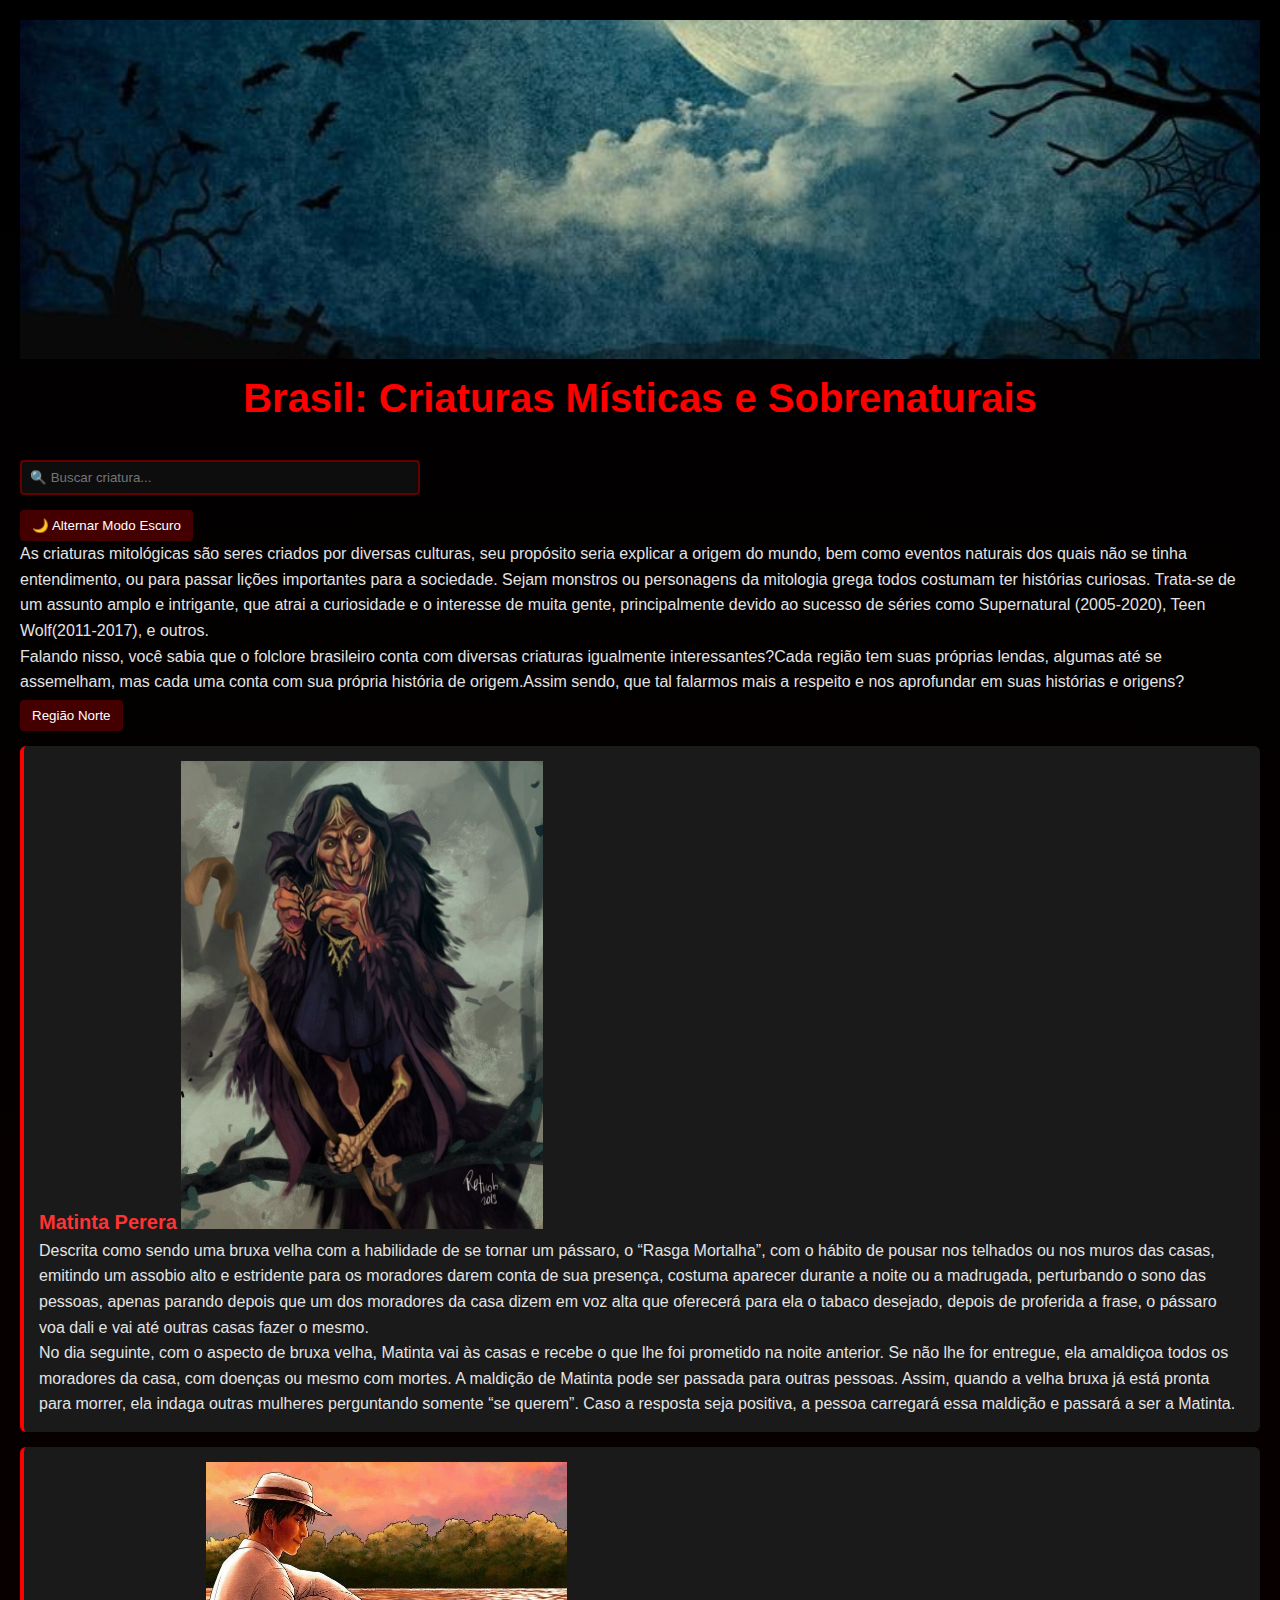
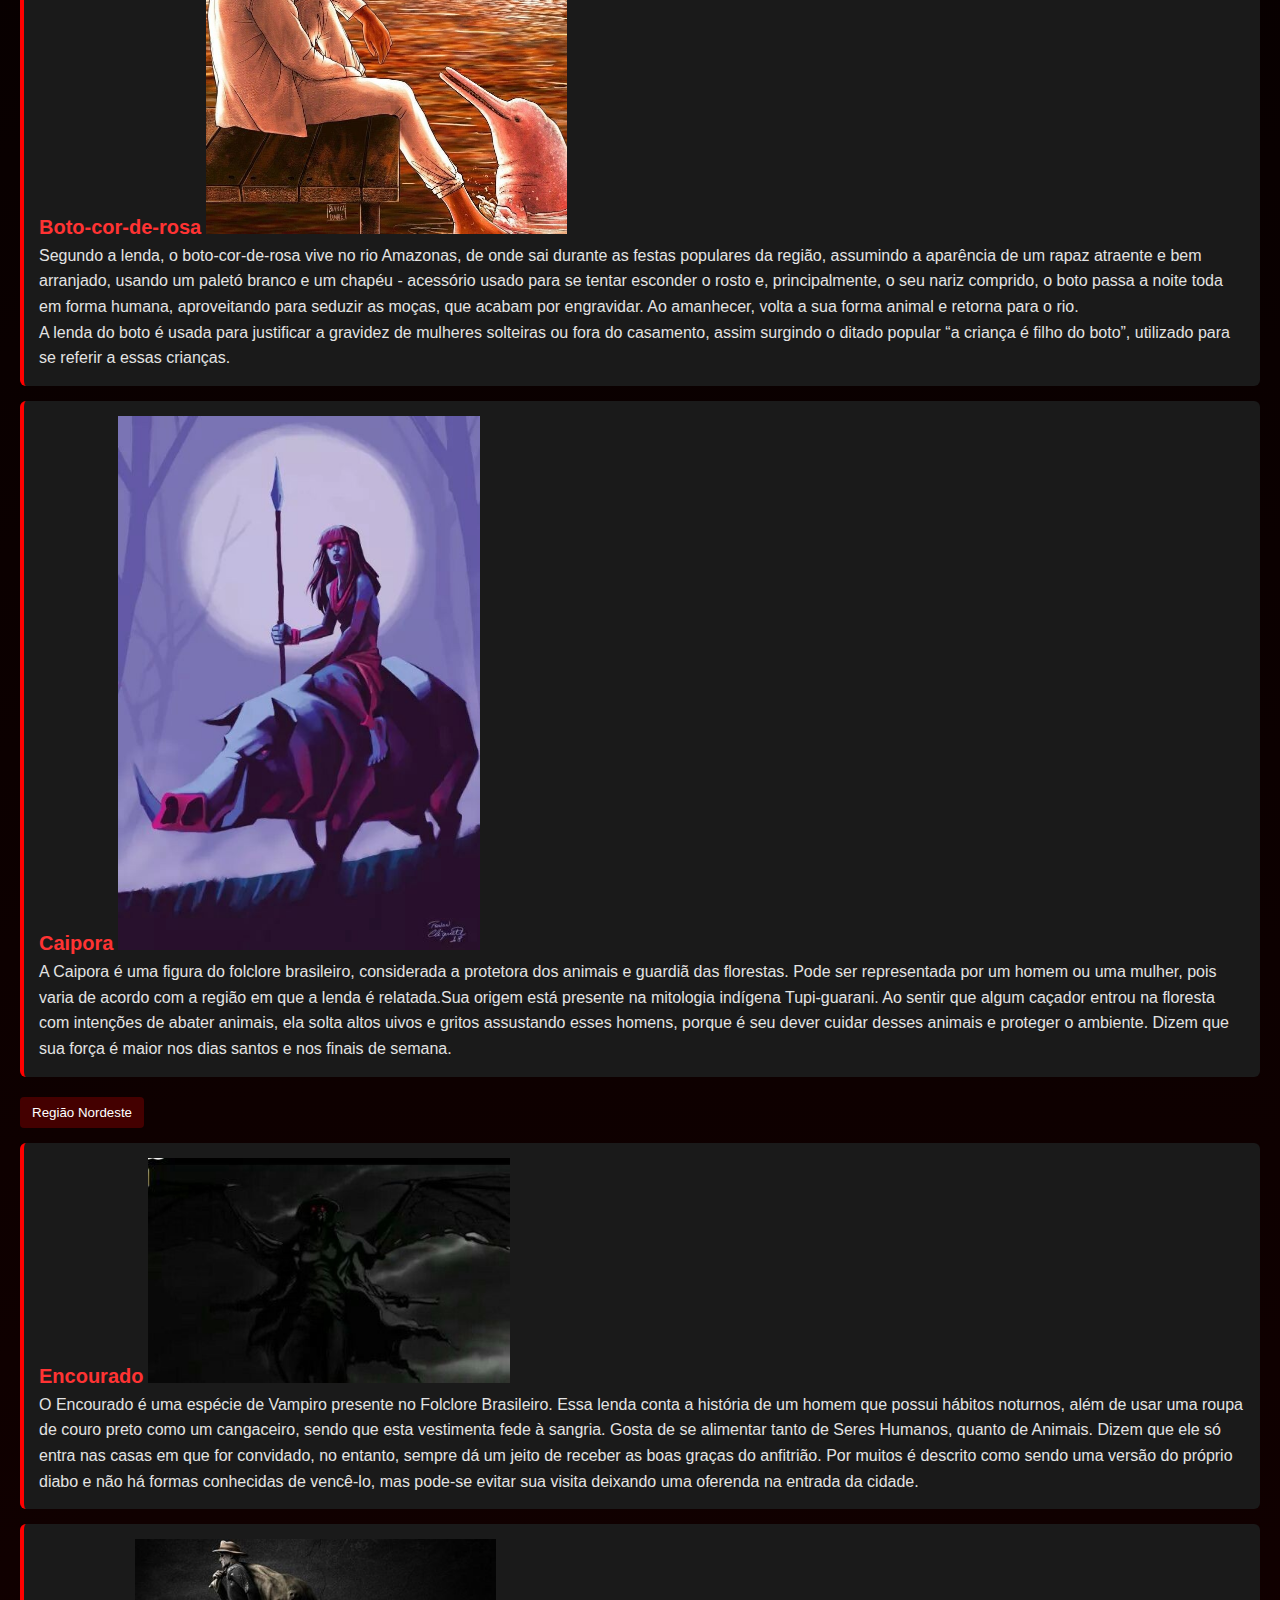
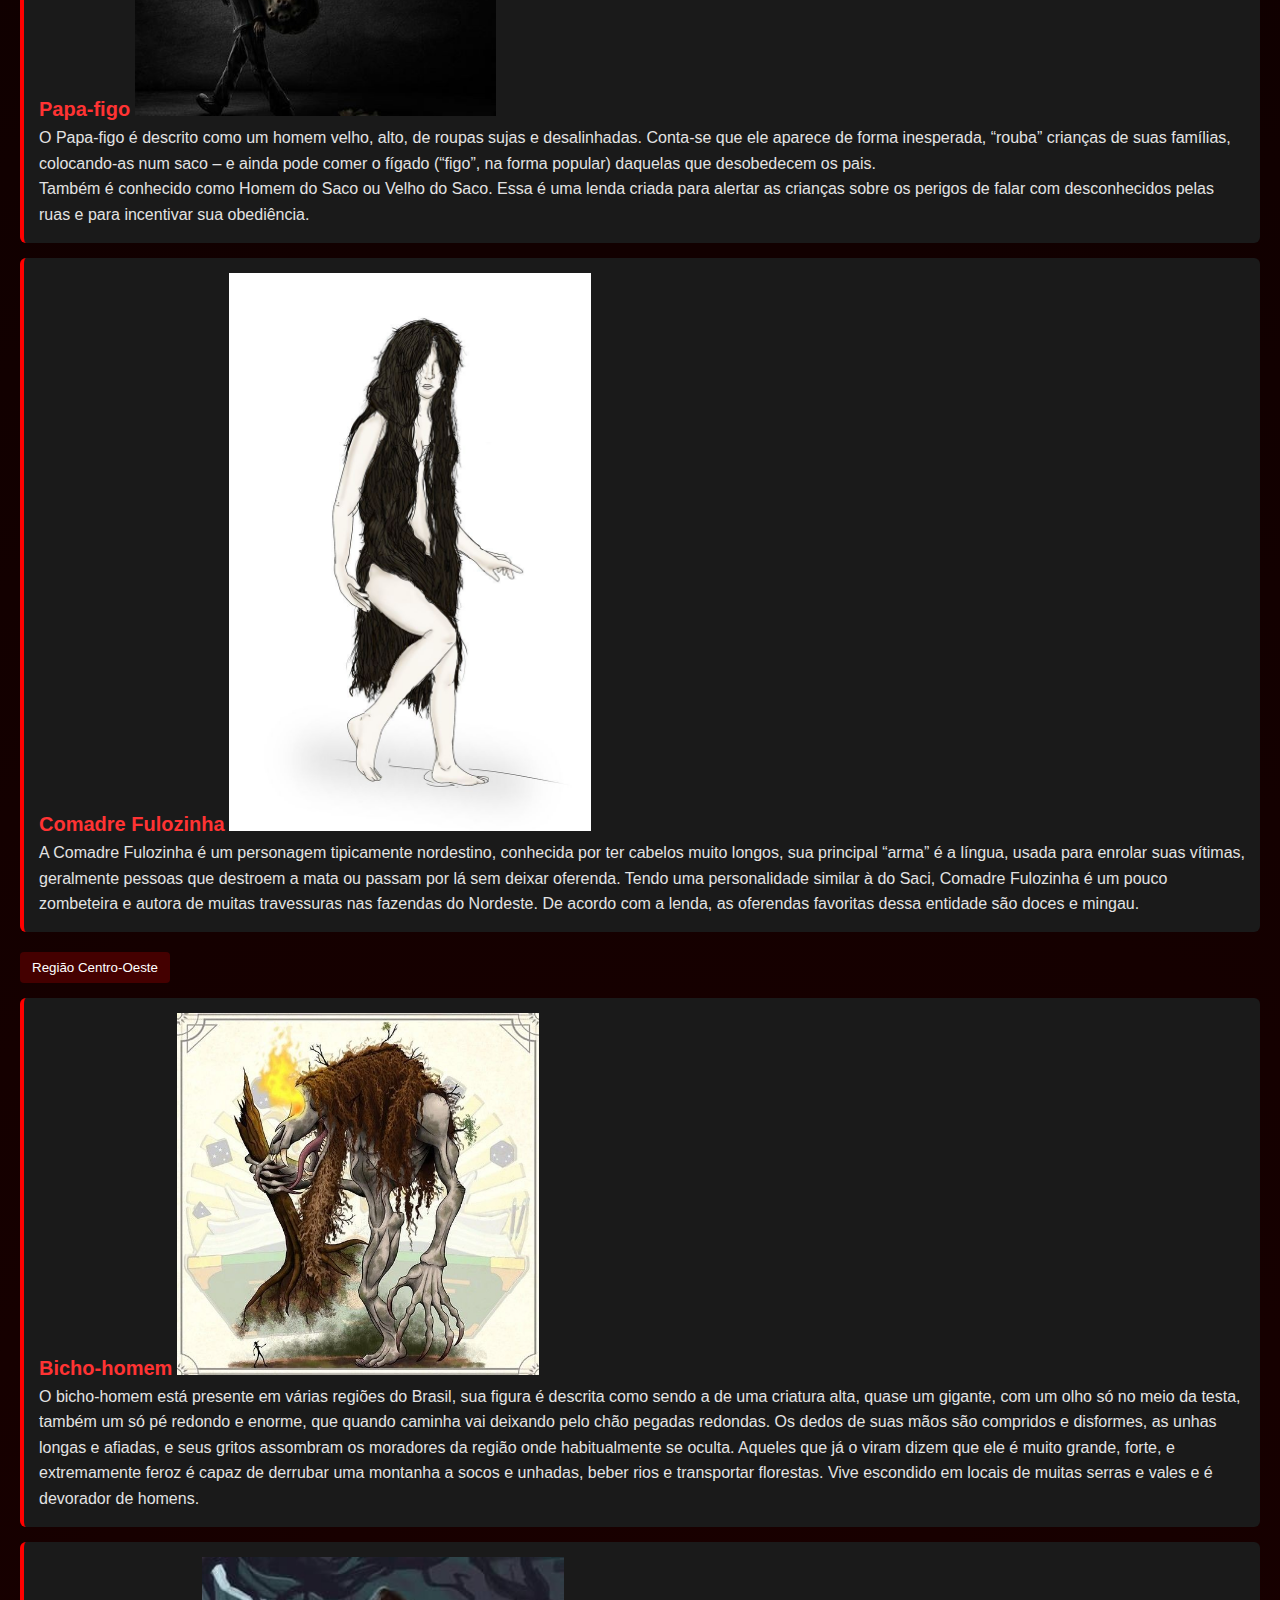
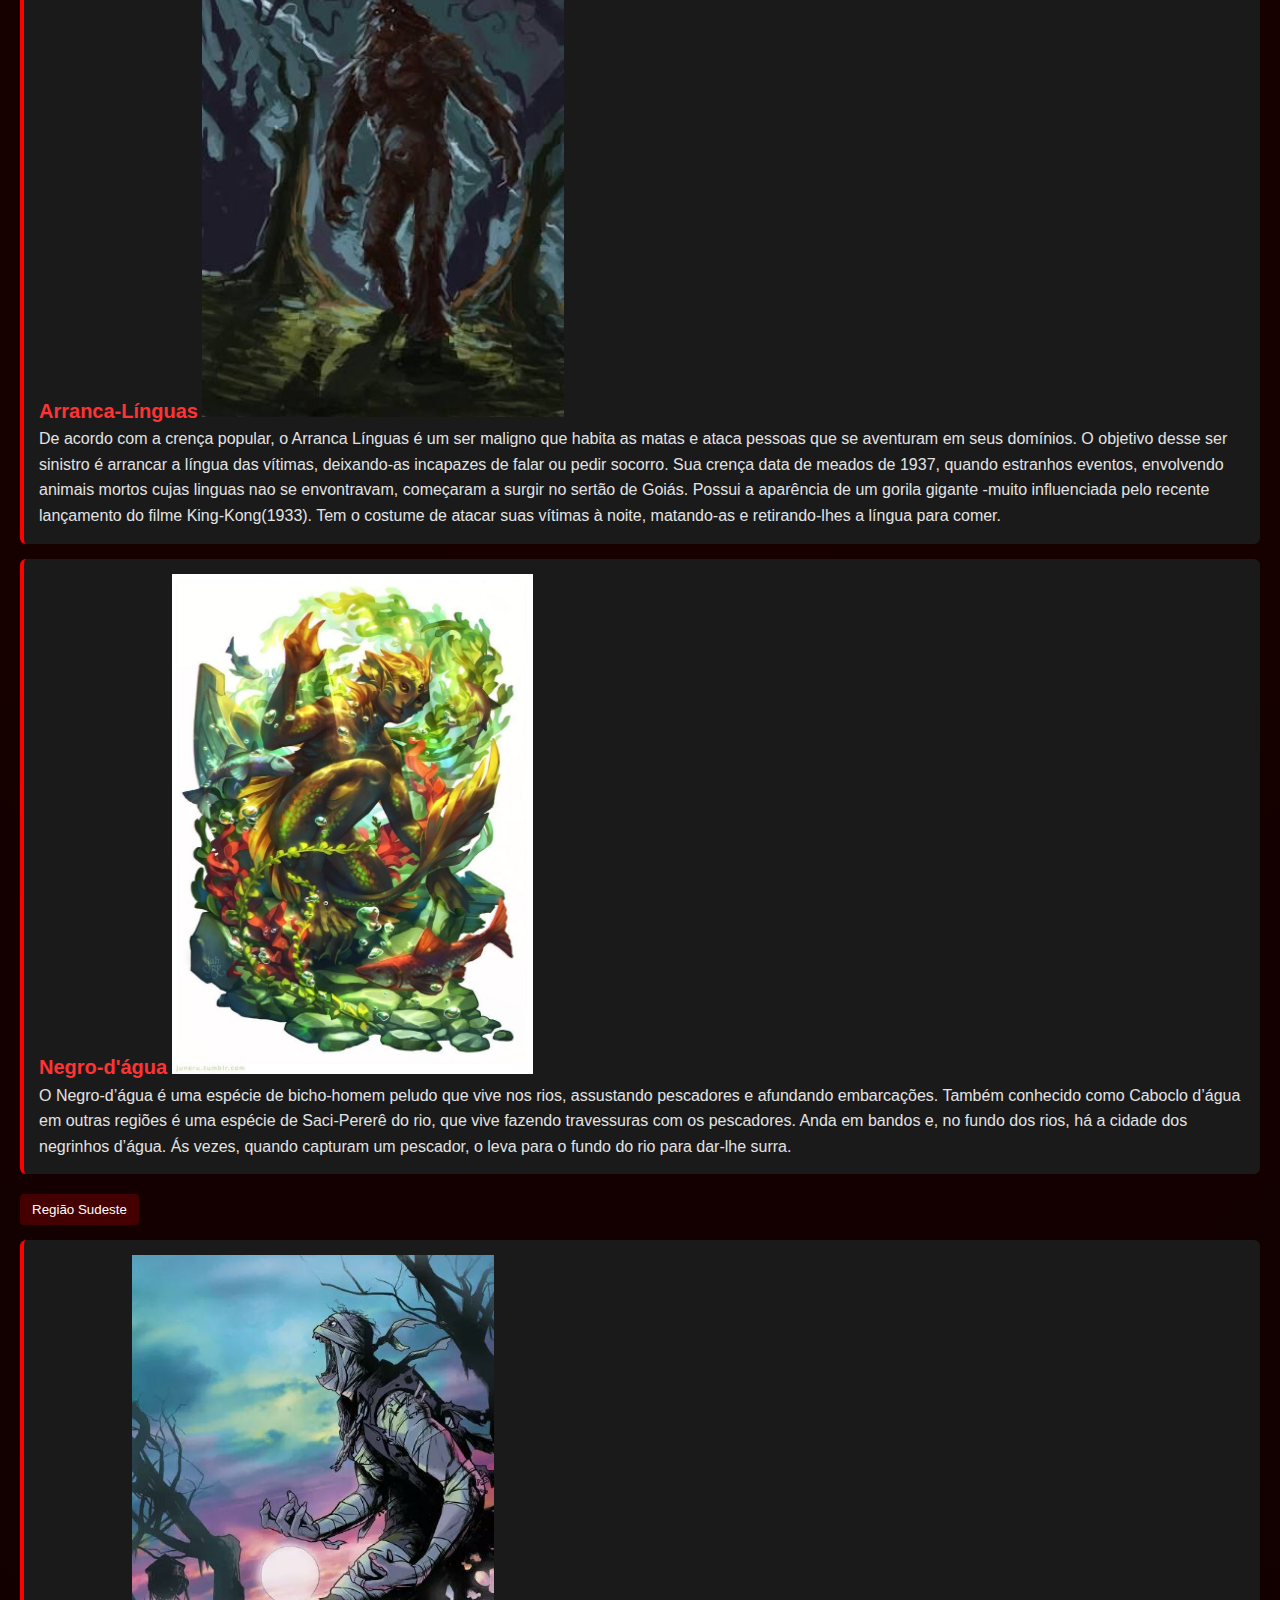
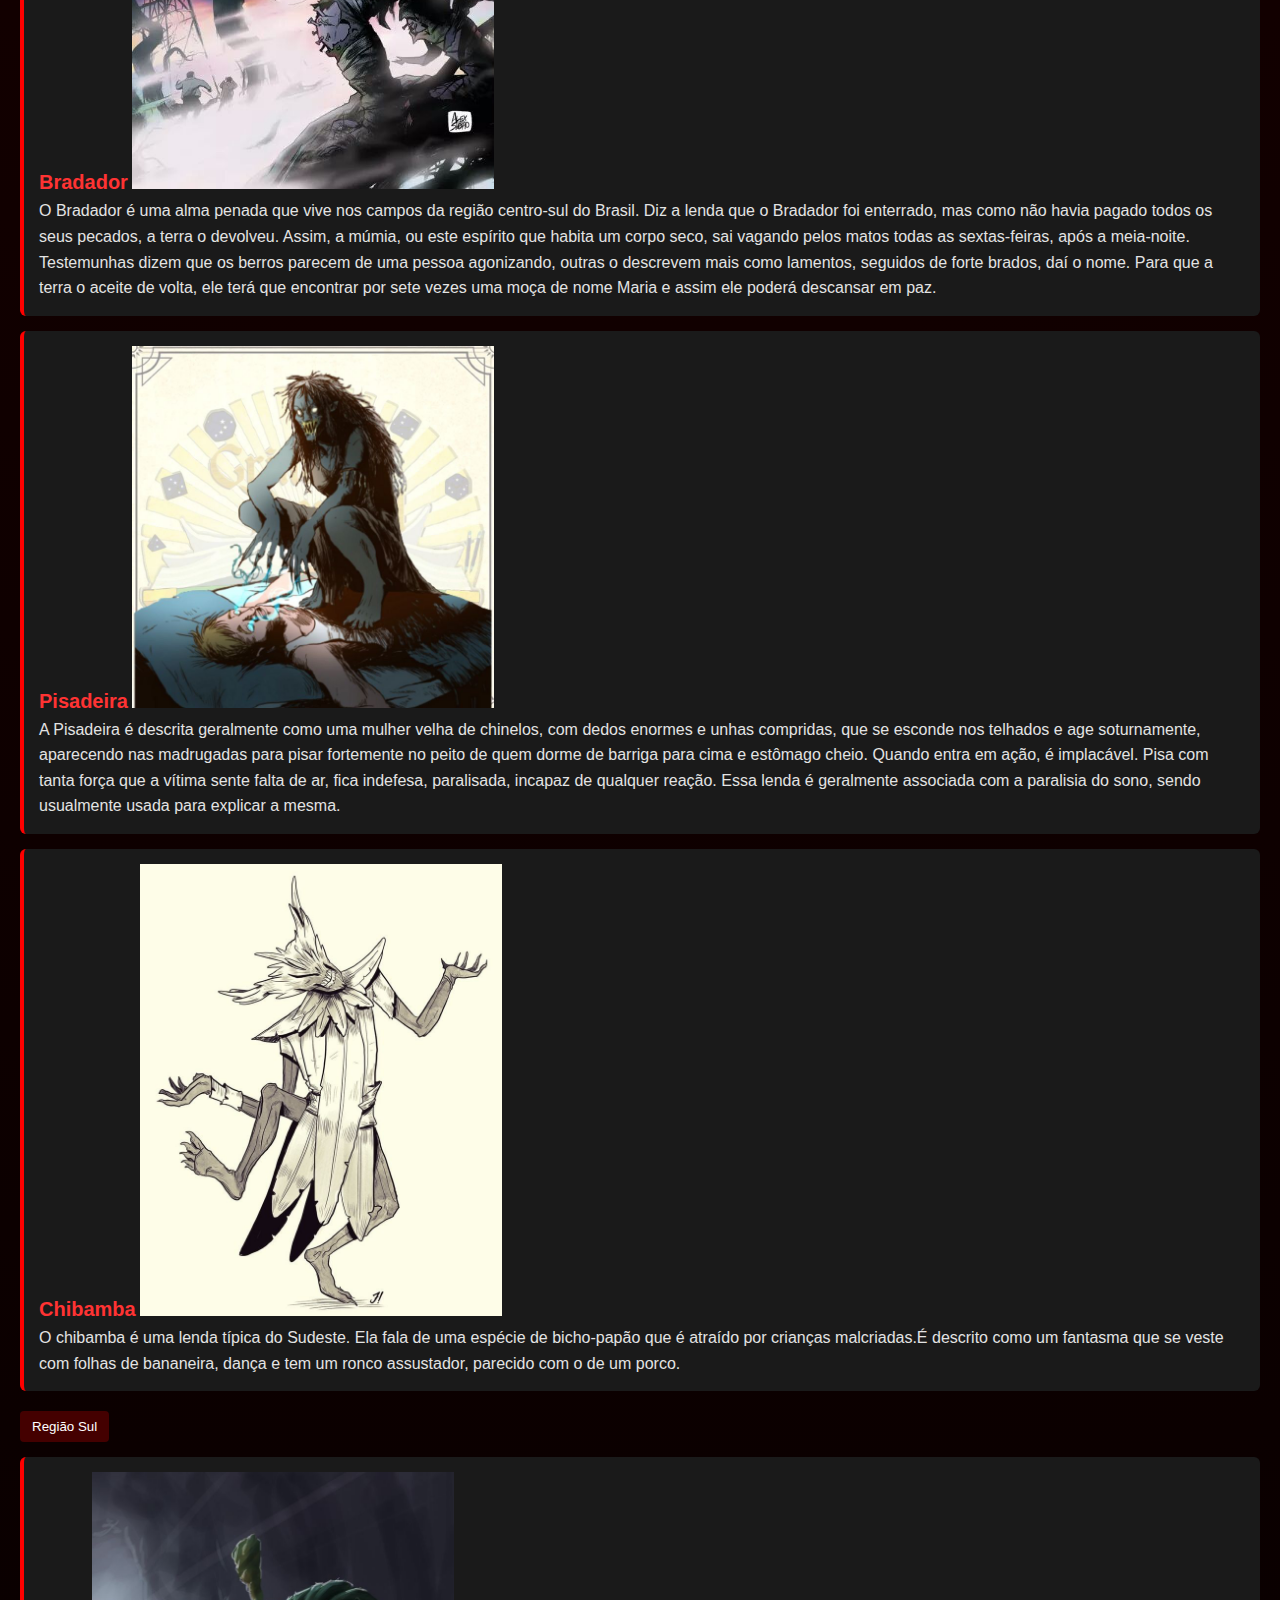
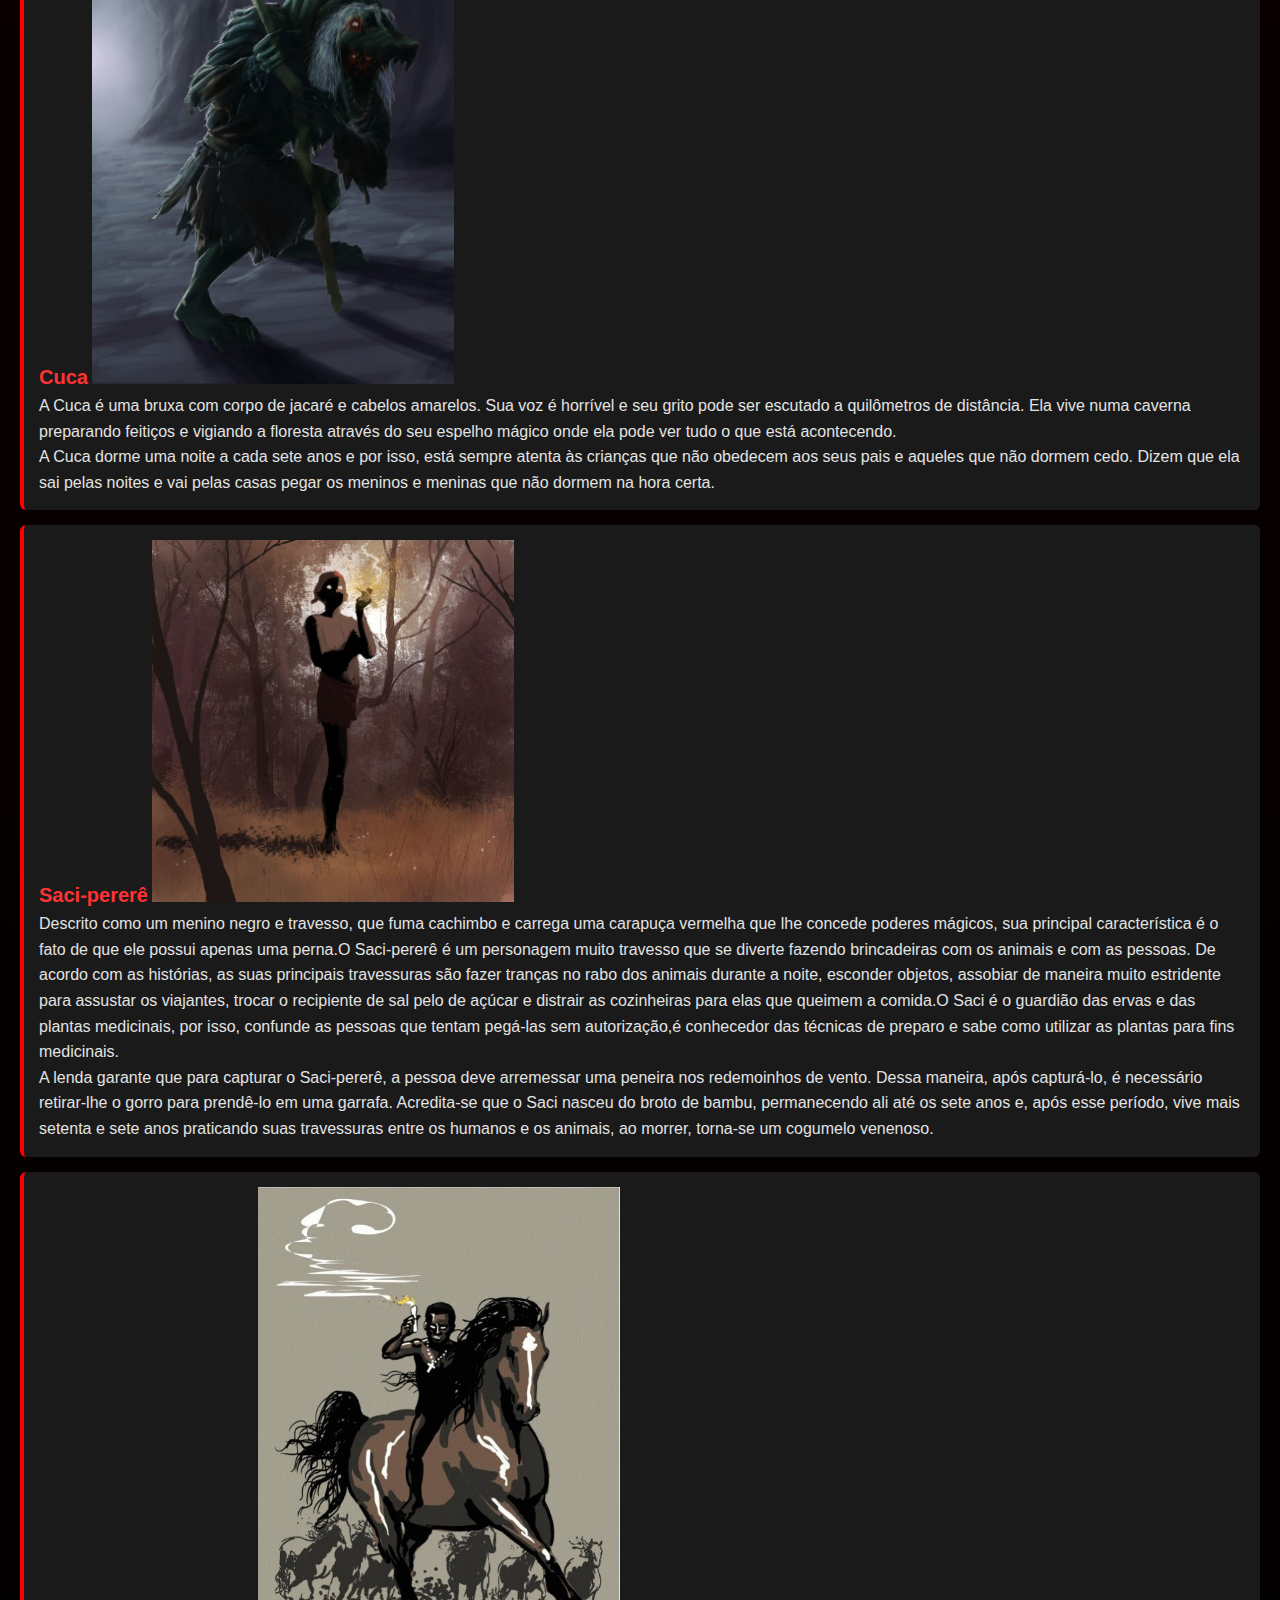
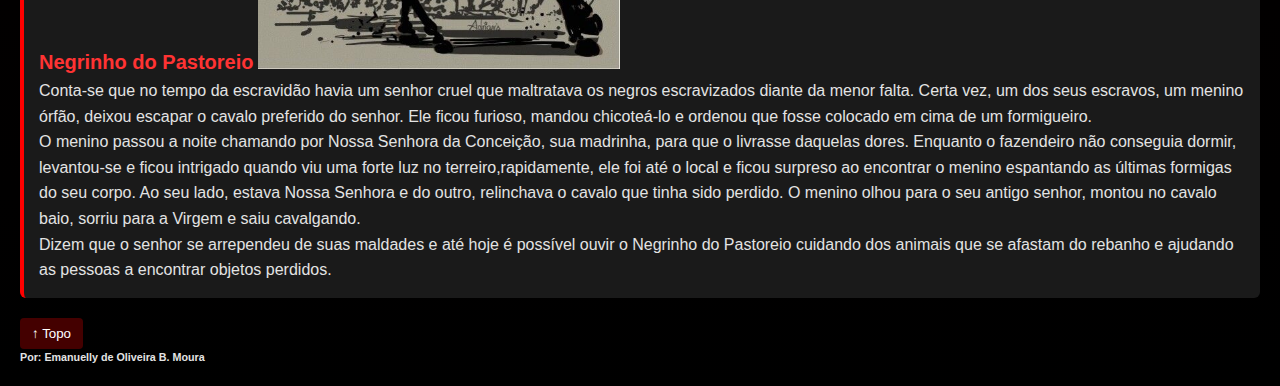
<file: index.html>
<!DOCTYPE html>
<html lang="pt-BR">
<head>
  <meta charset="utf-8">
  <meta name="viewport" content="width=device-width, initial-scale=1.0">
  <title>Brasil: Criaturas Místicas</title>
  <link href="style.css" rel="stylesheet" type="text/css">
</head>
<body>

  
  <img src="banner.jpg" width="100%" alt="Banner">

  <h1>Brasil: Criaturas Místicas e Sobrenaturais</h1>

  
  <input type="text" id="busca" placeholder="🔍 Buscar criatura...">

  
  <button id="modo-escuro">🌙 Alternar Modo Escuro</button>

  <div id="Intro">
    <p>As criaturas mitológicas são seres criados por diversas culturas, seu propósito seria explicar a origem do mundo, bem como eventos naturais dos quais não se tinha entendimento, ou para passar lições importantes para a sociedade. Sejam monstros ou personagens da mitologia grega todos costumam ter histórias curiosas. Trata-se de um assunto amplo e intrigante, que atrai a curiosidade e o interesse de muita gente, principalmente devido ao sucesso de séries como Supernatural (2005-2020), Teen Wolf(2011-2017), e outros.</p>
        <p> Falando nisso, você sabia que o folclore brasileiro conta com diversas criaturas igualmente interessantes?Cada região tem suas próprias lendas, algumas até se assemelham, mas cada uma conta com sua própria história de origem.Assim sendo, que tal falarmos mais a respeito e nos aprofundar em suas histórias e origens?</p>
  </div>

  
  <button class="accordion">Região Norte</button>
  <div class="painel">
    <div class="criatura">
      <span class="criatura-nome">Matinta Perera</span>

      <img src="matinta.jpg" width="30%" alt="Matinta Perera">
       <p>
          Descrita como sendo uma bruxa velha com a habilidade de se tornar um pássaro, o “Rasga Mortalha”, com o hábito de pousar nos telhados ou nos muros das casas, emitindo um assobio alto e estridente para os moradores darem conta de sua presença, costuma aparecer durante a noite ou a madrugada, perturbando o sono das pessoas, apenas parando depois que um dos moradores da casa dizem em voz alta que oferecerá para ela o tabaco desejado, depois de proferida a frase, o pássaro voa dali e vai até outras casas fazer o mesmo.</p>
          <p> No dia seguinte, com o aspecto de bruxa velha, Matinta vai às casas e recebe o que lhe foi prometido na noite anterior. Se não lhe for entregue, ela amaldiçoa todos os moradores da casa, com doenças ou mesmo com mortes.
          A maldição de Matinta pode ser passada para outras pessoas. Assim, quando a velha bruxa já está pronta para morrer, ela indaga outras mulheres perguntando somente “se querem”. Caso a resposta seja positiva, a pessoa carregará essa maldição e passará a ser a Matinta.
</p>

    </div>
    <div class="criatura">
      <span class="criatura-nome">Boto-cor-de-rosa</span>
      <img src="boto.jpg" width="30%" alt="Boto-cor-de-rosa">
      <p>Segundo a lenda, o boto-cor-de-rosa vive no rio Amazonas, de onde sai durante as festas populares da região, assumindo a aparência de um rapaz atraente e bem arranjado, usando um paletó branco e um chapéu - acessório usado para se tentar esconder o rosto e, principalmente, o seu nariz comprido, o boto passa a noite toda em forma humana, aproveitando para seduzir as moças, que acabam por engravidar. Ao amanhecer, volta a sua forma animal e retorna para o rio.</p>
   <p> A lenda do boto é usada para justificar a gravidez de mulheres solteiras ou fora do casamento, assim surgindo o ditado popular “a criança é filho do boto”, utilizado para se referir a essas crianças.</p>

    </div>
    <div class="criatura">
      <span class="criatura-nome">Caipora</span>
      <img src="caipora.jpg" width="30%" alt="Caipora">
       <p>A Caipora é uma figura do folclore brasileiro, considerada a protetora dos animais e guardiã das florestas. Pode ser representada por um homem ou uma mulher, pois varia de acordo com a região em que a lenda é relatada.Sua origem está presente na mitologia indígena Tupi-guarani. Ao sentir que algum caçador entrou na floresta com intenções de abater animais, ela solta altos uivos e gritos assustando esses homens, porque é seu dever cuidar desses animais e proteger o ambiente. Dizem que sua força é maior nos dias santos e nos finais de semana.</p>
    </div>
  </div>

  
  <button class="accordion">Região Nordeste</button>
  <div class="painel">
    <div class="criatura">
      <span class="criatura-nome">Encourado</span>
      <img src="encourado.jpg" width="30%" alt="Encourado">
      <p> O Encourado é uma espécie de Vampiro presente no Folclore Brasileiro. Essa lenda conta a história de um homem que possui hábitos noturnos, além de usar uma roupa de couro preto como um cangaceiro, sendo que esta vestimenta fede à sangria. Gosta de se alimentar tanto de Seres Humanos, quanto de Animais. Dizem que ele só entra nas casas em que for convidado, no entanto, sempre dá um jeito de receber as boas graças do anfitrião. 
    Por muitos é descrito como sendo uma versão do próprio diabo e não há formas conhecidas de vencê-lo, mas pode-se evitar sua visita deixando uma oferenda na entrada da cidade. 
</p>
    </div>

     
    <div class="criatura">
      <span class="criatura-nome">Papa-figo</span>
      <img src="papafigo.jpg" width="30%" alt="Papa-figo">
      <p> O Papa-figo é descrito como um homem velho, alto, de roupas sujas e desalinhadas. Conta-se que ele aparece de forma inesperada, “rouba” crianças de suas famílias, colocando-as num saco – e ainda pode comer o fígado (“figo”, na forma popular) daquelas que desobedecem os pais. 
   <p> Também é conhecido como Homem do Saco ou Velho do Saco. Essa é uma lenda criada para alertar as crianças sobre os perigos de falar com desconhecidos pelas ruas e para incentivar sua obediência.

    </div>

     
    <div class="criatura">
      <span class="criatura-nome">Comadre Fulozinha</span>
      <img src="comadre-fulozinha.jpg" width="30%" alt="Comadre Fulozinha">
       <p> A Comadre Fulozinha é um personagem tipicamente nordestino, conhecida por ter cabelos muito longos, sua principal “arma” é a língua, usada para enrolar suas vítimas, geralmente pessoas que destroem a mata ou passam por lá sem deixar oferenda.
    Tendo uma personalidade similar à do Saci, Comadre Fulozinha é um pouco zombeteira e autora de muitas travessuras nas fazendas do Nordeste. De acordo com a lenda, as oferendas favoritas dessa entidade são doces e mingau.
</p>
    </div>
    
  </div>

  
  <button class="accordion">Região Centro-Oeste</button>
  <div class="painel">
    <div class="criatura">
      <span class="criatura-nome">Bicho-homem</span>
      <img src="bicho-homem.jpg" width="30%" alt="Bicho-homem">
      <p>O bicho-homem está presente em várias regiões do Brasil,  sua figura é descrita como sendo a de uma criatura alta, quase um gigante, com um olho só no meio da testa, também um só pé redondo e enorme, que quando caminha vai deixando pelo chão pegadas redondas. Os dedos de suas mãos são compridos e disformes, as unhas longas e afiadas, e seus gritos assombram os moradores da região onde habitualmente se oculta. Aqueles que já o viram dizem  que ele é muito grande, forte, e extremamente feroz é capaz de derrubar uma montanha a socos e unhadas, beber rios e transportar florestas. Vive escondido em locais de muitas serras e vales e é devorador de homens.
</p>
    </div>

    <div class="criatura">
      <span class="criatura-nome">Arranca-Línguas</span>
      <img src="arranca-linguas.jpg" width="30%" alt="Arranca-Línguas">
        <p> De acordo com a crença popular, o Arranca Línguas é um ser maligno que habita as matas e ataca pessoas que se aventuram em seus domínios. O objetivo desse ser sinistro é arrancar a língua das vítimas, deixando-as incapazes de falar ou pedir socorro. Sua crença data de meados de 1937, quando estranhos eventos, envolvendo animais mortos cujas linguas nao se envontravam, começaram a surgir no sertão de Goiás. Possui a aparência de um gorila gigante -muito influenciada pelo recente lançamento do filme King-Kong(1933). Tem o costume de  atacar suas vítimas à noite, matando-as e retirando-lhes a língua para comer.
</p>
    </div>

    <div class="criatura">
      <span class="criatura-nome">Negro-d'água</span>
      <img src="negro-dagua.jpg" width="30%" alt="Negro-d'água">
      <p>O Negro-d’água é uma espécie de bicho-homem peludo que vive nos rios, assustando pescadores e afundando embarcações. Também conhecido como Caboclo d’água em outras regiões é uma espécie de Saci-Pererê do rio, que vive fazendo travessuras com os pescadores.
 Anda em bandos e, no fundo dos rios, há a cidade dos negrinhos d’água. Ás vezes, quando capturam um pescador, o leva para o fundo do rio para dar-lhe surra.
</p>
    </div>
    
  </div>

  <button class="accordion">Região Sudeste</button>
  <div class="painel">
    <div class="criatura">
      <span class="criatura-nome">Bradador</span>
      <img src="bradador.jpg" width="30%" alt="Bradador">
      <p>
  O Bradador é uma alma penada que vive nos campos da região centro-sul do Brasil. Diz a lenda que o Bradador foi enterrado, mas como não havia pagado todos os seus pecados, a terra o devolveu. Assim, a múmia, ou este espírito que habita um corpo seco, sai vagando pelos matos todas as sextas-feiras, após a meia-noite. Testemunhas dizem que os berros parecem de uma pessoa agonizando, outras o descrevem mais como lamentos, seguidos de forte brados, daí o nome. Para que a terra o aceite de volta, ele terá que encontrar por sete  vezes uma moça de nome Maria e assim ele poderá descansar em paz. 
</p>
    </div>

    <div class="criatura">
      <span class="criatura-nome">Pisadeira</span>
      <img src="pisadeira.jpg" width="30%" alt="Pisadeira ">
      <p>
  A Pisadeira é descrita geralmente como uma mulher velha de chinelos, com dedos enormes e unhas compridas, que se esconde nos telhados e age soturnamente, aparecendo nas madrugadas para pisar fortemente no peito de quem dorme de barriga para cima e estômago cheio. Quando entra em ação, é implacável. Pisa com tanta força que a vítima sente falta de ar, fica indefesa, paralisada, incapaz de qualquer reação. Essa lenda é geralmente associada com a paralisia do sono, sendo usualmente usada para explicar a mesma.
</p>
    </div>

    <div class="criatura">
      <span class="criatura-nome">Chibamba</span>
      <img src="chibamba.jpg" width="30%" alt="Chibamba">
      <p><p>
  O chibamba é uma lenda típica do Sudeste. Ela fala de uma espécie de bicho-papão que é atraído por crianças malcriadas.É descrito como um fantasma que se veste com folhas de bananeira, dança e tem um ronco assustador, parecido com o de um porco.
</p>
    </div>
    
  </div>

  <button class="accordion">Região Sul</button>
  <div class="painel">
    <div class="criatura">
      <span class="criatura-nome">Cuca</span>
      <img src="cuca.jpg" width="30%" alt="Cuca">
      <p>
  A Cuca é uma bruxa com corpo de jacaré e cabelos amarelos. Sua voz é horrível e seu grito pode ser escutado a quilômetros de distância.
  Ela vive numa caverna preparando feitiços e vigiando a floresta através do seu espelho mágico onde ela pode ver tudo o que está acontecendo.</p>
  <p>A Cuca dorme uma noite a cada sete anos e por isso, está sempre atenta às crianças que não obedecem aos seus pais e aqueles que não dormem cedo. Dizem que ela sai pelas noites e vai pelas casas pegar os meninos e meninas que não dormem na hora certa.
</p>
    </div>

    <div class="criatura">
      <span class="criatura-nome">Saci-pererê</span>
      <img src="saci.jpg" width="30%" alt="Saci-pererê">
      <p>
    Descrito como um menino negro e travesso, que fuma cachimbo e carrega uma carapuça vermelha que lhe concede poderes mágicos, sua principal característica  é o fato de que ele possui apenas uma perna.O Saci-pererê é um personagem muito travesso que se diverte fazendo brincadeiras com os animais e com as pessoas.
    De acordo com as histórias, as suas principais travessuras são fazer tranças no rabo dos animais durante a noite, esconder objetos, assobiar de maneira muito estridente para assustar os viajantes, trocar o recipiente de sal pelo de açúcar e distrair as cozinheiras para elas que queimem a comida.O Saci é o guardião das ervas e das plantas medicinais, por isso, confunde as pessoas que tentam pegá-las sem autorização,é conhecedor das técnicas de preparo e sabe como utilizar as plantas para fins medicinais.</p>
   <p> A lenda garante que para capturar o Saci-pererê, a pessoa deve arremessar uma peneira nos redemoinhos de vento. Dessa maneira, após capturá-lo, é necessário retirar-lhe o gorro para prendê-lo em uma garrafa.
    Acredita-se que o Saci nasceu do broto de bambu, permanecendo ali até os sete anos e, após esse período, vive mais setenta e sete anos praticando suas travessuras entre os humanos e os animais, ao morrer,  torna-se um cogumelo venenoso.
</p>
    </div>

    <div class="criatura">
      <span class="criatura-nome">Negrinho do Pastoreio</span>
      <img src="negrinho-pastoreio.jpg" width="30%" alt="Negrinho do Pastoreio">
      <p>
  Conta-se que no tempo da escravidão havia um senhor cruel que maltratava os negros escravizados diante da menor falta. Certa vez, um dos seus escravos, um menino órfão, deixou escapar o cavalo preferido do senhor. Ele ficou furioso, mandou chicoteá-lo e ordenou que fosse colocado em cima de um formigueiro.</p>
 <p> O menino passou a noite chamando por Nossa Senhora da Conceição, sua madrinha, para que o livrasse daquelas dores. Enquanto o fazendeiro não conseguia dormir, levantou-se e ficou intrigado quando viu uma forte luz no terreiro,rapidamente, ele foi até o local e ficou surpreso ao encontrar o menino espantando as últimas formigas do seu corpo. Ao seu lado, estava Nossa Senhora e do outro, relinchava o cavalo que tinha sido perdido. O menino olhou para o seu antigo senhor, montou no cavalo baio, sorriu para a Virgem e saiu cavalgando.</p>
   <p>Dizem que o senhor se arrependeu de suas maldades e até hoje é possível ouvir o Negrinho do Pastoreio cuidando dos animais que se afastam do rebanho e ajudando as pessoas a encontrar objetos perdidos.
</p>
    </div>
    
  </div>
  
  <button id="voltar-topo">↑ Topo</button>

  <h6>Por: Emanuelly de Oliveira B. Moura</h6>

  <script src="script.js"></script>
</body>
</html>
</file>
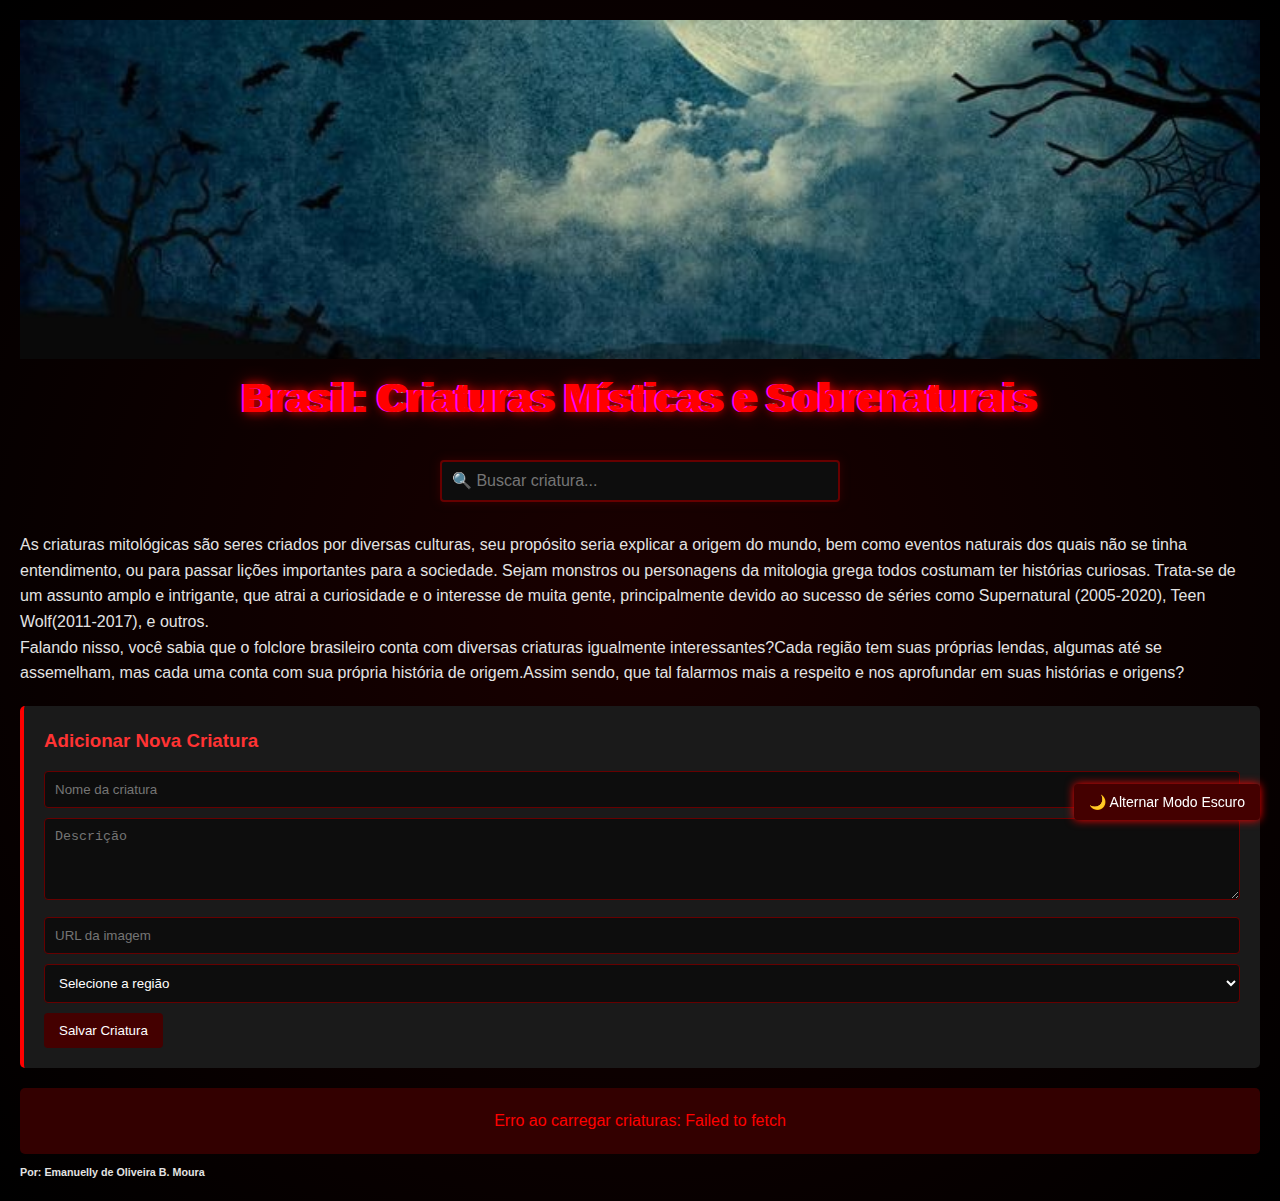
<file: principal.html>
<!DOCTYPE html>
<html lang="pt-BR">
<head>
  <meta charset="utf-8">
  <meta name="viewport" content="width=device-width, initial-scale=1.0">
  <title>Brasil: Criaturas Místicas</title>
  <style>
    * {
      margin: 0;
      padding: 0;
      box-sizing: border-box;
    }

    body {
      font-family: "Segoe UI", Tahoma, Geneva, Verdana, sans-serif;
      line-height: 1.6;
      background: radial-gradient(circle at center, #1a0000 0%, #000000 100%);
      color: #e3e3e3;
      padding: 20px;
      transition: background 0.6s ease, color 0.6s ease;
    }

    h1 {
      position: relative;
      text-align: center;
      margin-bottom: 30px;
      color: #ff0000;
      font-size: 2.5em;
      text-shadow: 0 0 10px #ff0000, 0 0 20px #800000;
      animation: flicker 2s infinite alternate;
      overflow: hidden;
    }

    h1::before,
    h1::after {
      content: attr(data-text);
      position: absolute;
      top: 0;
      left: 0;
      width: 100%;
      overflow: hidden;
      color: #ff0000;
      background: transparent;
    }

    h1::before {
      left: 2px;
      text-shadow: -2px 0 #00ffff;
      animation: glitch-anim 2s infinite linear alternate-reverse;
    }

    h1::after {
      left: -2px;
      text-shadow: -2px 0 #ff00ff;
      animation: glitch-anim2 1.5s infinite linear alternate-reverse;
    }

    .accordion {
      background-color: #2b0000;
      color: #fff;
      cursor: pointer;
      padding: 18px;
      width: 100%;
      text-align: left;
      border: 2px solid #660000;
      outline: none;
      font-size: 20px;
      transition: all 0.3s ease;
      margin-bottom: 5px;
      text-shadow: 0 0 5px #ff0000;
    }

    .accordion:hover {
      background-color: #660000;
      color: #fff;
      text-shadow: 0 0 15px #ff1a1a;
    }

    .painel {
      background-color: #1a1a1a;
      padding: 0 18px;
      display: none;
      overflow: hidden;
      margin-bottom: 20px;
      border-left: 4px solid #ff0000;
      box-shadow: inset 0 0 10px #330000;
    }

    .criatura {
      padding: 12px 0;
      border-bottom: 1px solid #440000;
      position: relative;
    }

    .criatura:last-child {
      border-bottom: none;
    }

    .criatura-nome {
      font-weight: bold;
      font-size: 18px;
      color: #ff3333;
      text-shadow: 0 0 6px #cc0000;
      animation: pulse 2s infinite;
    }

    .criatura-botoes {
      position: absolute;
      top: 10px;
      right: 10px;
      display: flex;
      gap: 5px;
    }

    .btn-editar, .btn-excluir {
      padding: 5px 10px;
      border: none;
      border-radius: 3px;
      cursor: pointer;
      font-size: 12px;
    }

    .btn-editar {
      background-color: #4CAF50;
      color: white;
    }

    .btn-excluir {
      background-color: #f44336;
      color: white;
    }

    body.dark-mode {
      background: linear-gradient(180deg, #000000, #1a0000, #000000);
      color: #cfcfcf;
    }

    body.dark-mode .accordion {
      background-color: #111;
      border-color: #440000;
    }

    body.dark-mode .accordion:hover {
      background-color: #330000;
    }

    body.dark-mode .painel {
      background-color: #0d0d0d;
      border-left-color: #ff0000;
    }

    #modo-escuro,
    #voltar-topo {
      position: fixed;
      right: 20px;
      padding: 10px 15px;
      font-size: 14px;
      border: none;
      cursor: pointer;
      z-index: 1000;
      background-color: #440000;
      color: #fff;
      border-radius: 4px;
      transition: background-color 0.3s, transform 0.2s;
      box-shadow: 0 0 10px #ff0000;
      animation: pulse 2s infinite;
    }

    #modo-escuro:hover,
    #voltar-topo:hover {
      background-color: #ff0000;
      transform: scale(1.1);
    }

    #modo-escuro {
      bottom: 80px;
    }

    #voltar-topo {
      bottom: 30px;
      display: none;
    }

    #busca {
      display: block;
      margin: 0 auto 30px auto;
      padding: 10px;
      width: 100%;
      max-width: 400px;
      font-size: 16px;
      border: 2px solid #660000;
      border-radius: 4px;
      background-color: #0d0d0d;
      color: #fff;
      box-shadow: 0 0 10px #330000;
    }

    #busca:focus {
      border-color: #ff0000;
      box-shadow: 0 0 10px #ff1a1a;
    }

    .loading {
      text-align: center;
      padding: 20px;
      color: #ff3333;
      font-size: 18px;
    }

    .error {
      text-align: center;
      padding: 20px;
      color: #ff0000;
      background-color: #330000;
      margin: 10px 0;
      border-radius: 5px;
    }

    .form-criatura {
      background-color: #1a1a1a;
      padding: 20px;
      margin: 20px 0;
      border-radius: 5px;
      border-left: 4px solid #ff0000;
    }

    .form-criatura h3 {
      color: #ff3333;
      margin-bottom: 15px;
    }

    .form-criatura input,
    .form-criatura textarea,
    .form-criatura select {
      width: 100%;
      padding: 10px;
      margin-bottom: 10px;
      border: 1px solid #660000;
      border-radius: 4px;
      background-color: #0d0d0d;
      color: #fff;
    }

    .form-criatura button {
      padding: 10px 15px;
      background-color: #440000;
      color: #fff;
      border: none;
      border-radius: 4px;
      cursor: pointer;
    }

    .form-criatura button:hover {
      background-color: #ff0000;
    }

    @keyframes glitch-anim {
      0% { clip: rect(10px, 9999px, 40px, 0); }
      20% { clip: rect(50px, 9999px, 80px, 0); }
      40% { clip: rect(20px, 9999px, 60px, 0); }
      60% { clip: rect(70px, 9999px, 100px, 0); }
      80% { clip: rect(30px, 9999px, 70px, 0); }
      100% { clip: rect(10px, 9999px, 40px, 0); }
    }

    @keyframes glitch-anim2 {
      0% { clip: rect(60px, 9999px, 100px, 0); }
      20% { clip: rect(30px, 9999px, 60px, 0); }
      40% { clip: rect(70px, 9999px, 110px, 0); }
      60% { clip: rect(40px, 9999px, 90px, 0); }
      80% { clip: rect(20px, 9999px, 50px, 0); }
      100% { clip: rect(60px, 9999px, 100px, 0); }
    }

    @keyframes flicker {
      0%, 19%, 21%, 23%, 25%, 54%, 56%, 100% {
        opacity: 1;
        text-shadow: 0 0 10px #ff0000, 0 0 20px #800000;
      }
      20%, 24%, 55% {
        opacity: 0.4;
        text-shadow: none;
      }
    }

    @keyframes pulse {
      0% {
        text-shadow: 0 0 5px #ff1a1a;
      }
      50% {
        text-shadow: 0 0 20px #ff0000, 0 0 40px #800000;
      }
      100% {
        text-shadow: 0 0 5px #ff1a1a;
      }
    }
  </style>
</head>
<body>
  <img src="banner.jpg" width="100%" alt="Banner" onerror="this.style.display='none'">

  <h1 data-text="Brasil: Criaturas Místicas e Sobrenaturais">Brasil: Criaturas Místicas e Sobrenaturais</h1>

  <input type="text" id="busca" placeholder="🔍 Buscar criatura...">
  <button id="modo-escuro">🌙 Alternar Modo Escuro</button>

  <div id="Intro">
    <p>As criaturas mitológicas são seres criados por diversas culturas, seu propósito seria explicar a origem do mundo, bem como eventos naturais dos quais não se tinha entendimento, ou para passar lições importantes para a sociedade. Sejam monstros ou personagens da mitologia grega todos costumam ter histórias curiosas. Trata-se de um assunto amplo e intrigante, que atrai a curiosidade e o interesse de muita gente, principalmente devido ao sucesso de séries como Supernatural (2005-2020), Teen Wolf(2011-2017), e outros.</p>
    <p> Falando nisso, você sabia que o folclore brasileiro conta com diversas criaturas igualmente interessantes?Cada região tem suas próprias lendas, algumas até se assemelham, mas cada uma conta com sua própria história de origem.Assim sendo, que tal falarmos mais a respeito e nos aprofundar em suas histórias e origens?</p>
  </div>

  <div class="form-criatura">
    <h3 id="form-titulo">Adicionar Nova Criatura</h3>
    <form id="criatura-form">
      <input type="hidden" id="criatura-id">
      <input type="text" id="criatura-nome" placeholder="Nome da criatura" required>
      <textarea id="criatura-descricao" placeholder="Descrição" rows="4" required></textarea>
      <input type="text" id="criatura-imagem" placeholder="URL da imagem">
      <select id="criatura-regiao" required>
        <option value="">Selecione a região</option>
        <option value="Norte">Norte</option>
        <option value="Nordeste">Nordeste</option>
        <option value="Centro-Oeste">Centro-Oeste</option>
        <option value="Sudeste">Sudeste</option>
        <option value="Sul">Sul</option>
      </select>
      <button type="submit" id="btn-salvar">Salvar Criatura</button>
      <button type="button" id="btn-cancelar" style="display: none;">Cancelar</button>
    </form>
  </div>

  <div id="criaturas-container">
    <div class="loading">Carregando criaturas...</div>
  </div>

  <button id="voltar-topo">↑ Topo</button>

  <h6>Por: Emanuelly de Oliveira B. Moura</h6>

  <script>
    
    const API_URL = 'https://68b59fa3e5dc090291afae1e.mockapi.io';

    
    const criaturasContainer = document.getElementById('criaturas-container');
    const buscaInput = document.getElementById('busca');
    const formCriatura = document.getElementById('criatura-form');
    const btnCancelar = document.getElementById('btn-cancelar');
    const formTitulo = document.getElementById('form-titulo');

    
    let criaturas = [];
    let editandoId = null;

    
    document.addEventListener('DOMContentLoaded', () => {
      inicializarAccordions();
      inicializarModoEscuro();
      inicializarVoltarTopo();
      inicializarBusca();
      carregarCriaturas();
      configurarFormulario();
    });

    
    function inicializarAccordions() {
      
    }

    
    function inicializarModoEscuro() {
      const btnModoEscuro = document.getElementById('modo-escuro');
      btnModoEscuro.addEventListener('click', () => {
        document.body.classList.toggle('dark-mode');
        btnModoEscuro.innerText = document.body.classList.contains('dark-mode')
          ? '☀️ Alternar Modo Claro'
          : '🌙 Alternar Modo Escuro';
      });
    }

    
    function inicializarVoltarTopo() {
      const btnTopo = document.getElementById('voltar-topo');
      window.addEventListener('scroll', () => {
        btnTopo.style.display = window.scrollY > 300 ? 'block' : 'none';
      });

      btnTopo.addEventListener('click', () => {
        window.scrollTo({ top: 0, behavior: 'smooth' });
      });
    }

    
    function inicializarBusca() {
      buscaInput.addEventListener('input', () => {
        const termo = buscaInput.value.toLowerCase();
        const paineis = document.querySelectorAll('.painel');
        
        paineis.forEach(painel => {
          const criaturasNoPainel = painel.querySelectorAll('.criatura');
          let encontrou = false;
          
          criaturasNoPainel.forEach(criatura => {
            const nome = criatura.querySelector('.criatura-nome').innerText.toLowerCase();
            if (nome.includes(termo)) {
              criatura.style.display = 'block';
              encontrou = true;
            } else {
              criatura.style.display = 'none';
            }
          });
          
          
          painel.style.display = encontrou ? 'block' : 'none';
          if (encontrou) {
            painel.previousElementSibling.style.display = 'block';
          }
        });
      });
    }

    
    function configurarFormulario() {
      formCriatura.addEventListener('submit', async (e) => {
        e.preventDefault();
        
        const criatura = {
          nome: document.getElementById('criatura-nome').value,
          descricao: document.getElementById('criatura-descricao').value,
          imagem: document.getElementById('criatura-imagem').value,
          regiao: document.getElementById('criatura-regiao').value
        };
        
        try {
          if (editandoId) {
            
            await atualizarCriatura(editandoId, criatura);
          } else {
            
            await adicionarCriatura(criatura);
          }
          
          
          formCriatura.reset();
          editandoId = null;
          btnCancelar.style.display = 'none';
          formTitulo.innerText = 'Adicionar Nova Criatura';
          await carregarCriaturas();
        } catch (error) {
          mostrarErro('Erro ao salvar criatura: ' + error.message);
        }
      });
      
      btnCancelar.addEventListener('click', () => {
        formCriatura.reset();
        editandoId = null;
        btnCancelar.style.display = 'none';
        formTitulo.innerText = 'Adicionar Nova Criatura';
      });
    }

    
    async function carregarCriaturas() {
      try {
        criaturasContainer.innerHTML = '<div class="loading">Carregando criaturas...</div>';
        
        const response = await fetch(`${API_URL}/criaturas`);
        if (!response.ok) {
          throw new Error('Erro ao carregar dados da API');
        }
        
        criaturas = await response.json();
        exibirCriaturas(criaturas);
      } catch (error) {
        mostrarErro('Erro ao carregar criaturas: ' + error.message);
      }
    }

    
    function exibirCriaturas(criaturas) {
      
      const criaturasPorRegiao = {};
      criaturas.forEach(criatura => {
        if (!criaturasPorRegiao[criatura.regiao]) {
          criaturasPorRegiao[criatura.regiao] = [];
        }
        criaturasPorRegiao[criatura.regiao].push(criatura);
      });
      
      
      let html = '';
      const regioes = ['Norte', 'Nordeste', 'Centro-Oeste', 'Sudeste', 'Sul'];
      
      regioes.forEach(regiao => {
        if (criaturasPorRegiao[regiao] && criaturasPorRegiao[regiao].length > 0) {
          html += `
            <button class="accordion">Região ${regiao} (${criaturasPorRegiao[regiao].length})</button>
            <div class="painel">
          `;
          
          criaturasPorRegiao[regiao].forEach(criatura => {
            html += `
              <div class="criatura" data-id="${criatura.id}">
                <div class="criatura-botoes">
                  <button class="btn-editar" data-id="${criatura.id}">Editar</button>
                  <button class="btn-excluir" data-id="${criatura.id}">Excluir</button>
                </div>
                <span class="criatura-nome">${criatura.nome}</span>
                <img src="${criatura.imagem || 'placeholder.jpg'}" width="30%" alt="${criatura.nome}" onerror="this.style.display='none'">
                <p>${criatura.descricao}</p>
              </div>
            `;
          });
          
          html += `</div>`;
        }
      });
      
      criaturasContainer.innerHTML = html;
      
      
      const accordions = document.querySelectorAll('.accordion');
      accordions.forEach(btn => {
        btn.addEventListener('click', function() {
          this.classList.toggle('active');
          const panel = this.nextElementSibling;
          if (panel.style.display === 'block') {
            panel.style.display = 'none';
          } else {
            panel.style.display = 'block';
          }
        });
      });
      
      
      document.querySelectorAll('.btn-editar').forEach(btn => {
        btn.addEventListener('click', (e) => {
          const id = e.target.getAttribute('data-id');
          editarCriatura(id);
        });
      });
      
      document.querySelectorAll('.btn-excluir').forEach(btn => {
        btn.addEventListener('click', (e) => {
          const id = e.target.getAttribute('data-id');
          excluirCriatura(id);
        });
      });
    }

    
    async function adicionarCriatura(criatura) {
      const response = await fetch(`${API_URL}/criaturas`, {
        method: 'POST',
        headers: {
          'Content-Type': 'application/json'
        },
        body: JSON.stringify(criatura)
      });
      
      if (!response.ok) {
        throw new Error('Erro ao adicionar criatura');
      }
    }

    
    async function atualizarCriatura(id, criatura) {
      const response = await fetch(`${API_URL}/criaturas/${id}`, {
        method: 'PUT',
        headers: {
          'Content-Type': 'application/json'
        },
        body: JSON.stringify(criatura)
      });
      
      if (!response.ok) {
        throw new Error('Erro ao atualizar criatura');
      }
    }

    
    async function excluirCriatura(id) {
      if (!confirm('Tem certeza que deseja excluir esta criatura?')) {
        return;
      }
      
      try {
        const response = await fetch(`${API_URL}/criaturas/${id}`, {
          method: 'DELETE'
        });
        
        if (!response.ok) {
          throw new Error('Erro ao excluir criatura');
        }
        
        await carregarCriaturas();
      } catch (error) {
        mostrarErro('Erro ao excluir criatura: ' + error.message);
      }
    }

    
    function editarCriatura(id) {
      const criatura = criaturas.find(c => c.id == id);
      if (!criatura) return;
      
      document.getElementById('criatura-id').value = criatura.id;
      document.getElementById('criatura-nome').value = criatura.nome;
      document.getElementById('criatura-descricao').value = criatura.descricao;
      document.getElementById('criatura-imagem').value = criatura.imagem || '';
      document.getElementById('criatura-regiao').value = criatura.regiao;
      
      editandoId = id;
      btnCancelar.style.display = 'inline-block';
      formTitulo.innerText = 'Editar Criatura';
      
      
      formCriatura.scrollIntoView({ behavior: 'smooth' });
    }

    
    function mostrarErro(mensagem) {
      criaturasContainer.innerHTML = `<div class="error">${mensagem}</div>`;
    }
  </script>
</body>
</html>
</file>
<file: style.css>
* {
  margin: 0;
  padding: 0;
  box-sizing: border-box;
}

body {
  font-family: "Segoe UI", Tahoma, Geneva, Verdana, sans-serif;
  line-height: 1.6;
  background: radial-gradient(circle at center, #1a0000 0%, #000000 100%);
  color: #e3e3e3;
  padding: 20px;
  transition: background 0.6s ease, color 0.6s ease;
}

h1 {
  text-align: center;
  margin-bottom: 30px;
  color: #ff0000;
  font-size: 2.5em;
}

.criatura {
  background: #1a1a1a;
  margin: 15px 0;
  padding: 15px;
  border-left: 4px solid #ff0000;
  border-radius: 6px;
}

.criatura-nome {
  font-weight: bold;
  font-size: 20px;
  color: #ff3333;
}

button {
  margin-top: 5px;
  padding: 8px 12px;
  cursor: pointer;
  border: none;
  border-radius: 4px;
  background: #440000;
  color: white;
}

button:hover {
  background: #ff0000;
}

input, textarea {
  display: block;
  margin: 10px 0;
  padding: 8px;
  width: 100%;
  max-width: 400px;
  border: 2px solid #660000;
  border-radius: 4px;
  background: #0d0d0d;
  color: white;
}

body.dark-mode {
  background: linear-gradient(180deg, #000, #1a0000, #000);
  color: #ddd;
}
</file>
